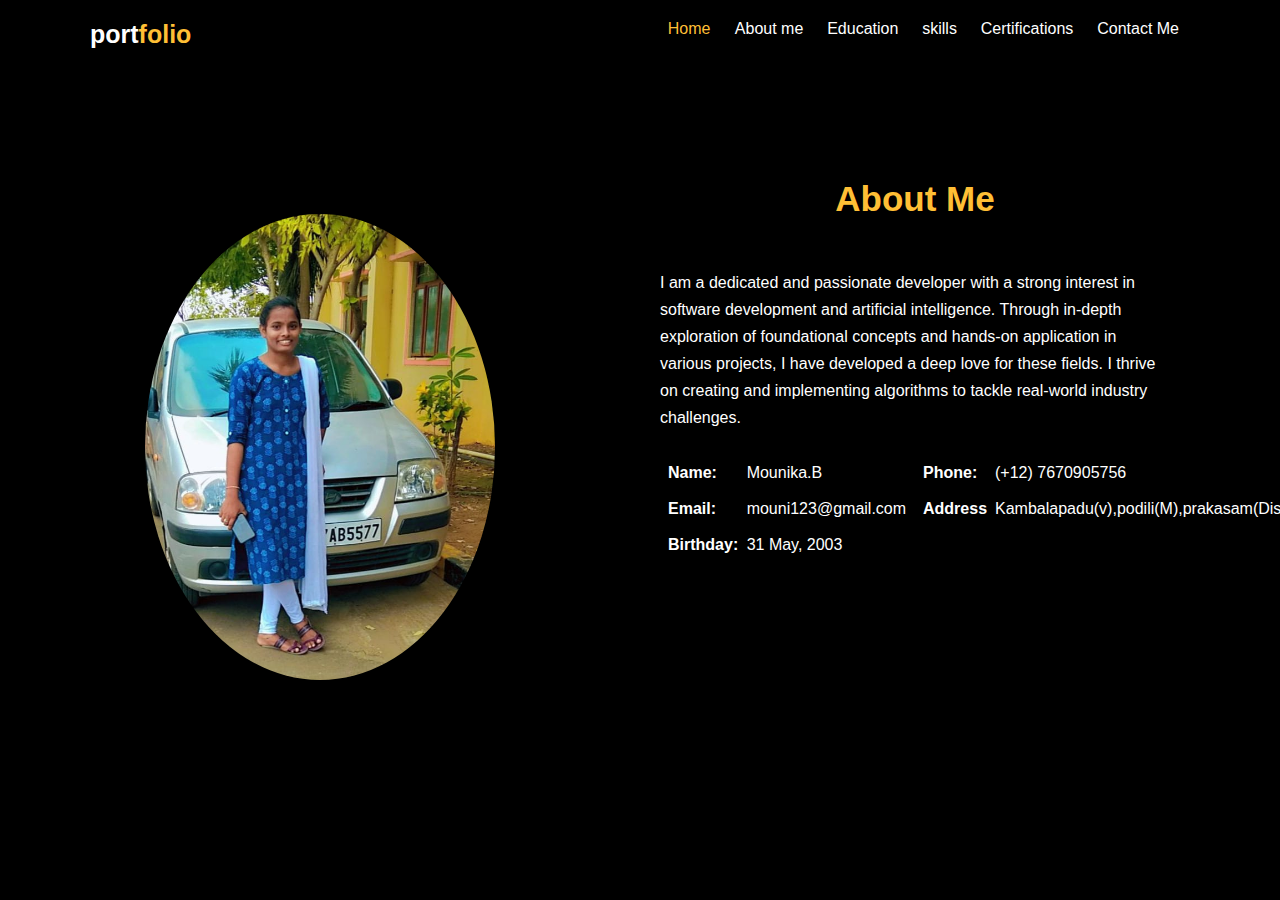
<file: about.html>
<!DOCTYPE html>
 <html>
 <head>
 <title>Student Portfolio Website Template</title>
 <meta charset="utf-8">
 <meta name="viewport" content="width=device-width, initial-scale=1">
 <link rel="stylesheet" href="https://maxcdn.bootstrapcdn.com/font-awesome/4.7.0/css/font-awesome.min.css">
 <link rel="stylesheet" href="style.css">
 </head>
 <body>
  <div class="main-panel">
    <div class="container">
      <div class="width-33 logo">port<span class="span-col">folio</span>
      </div>
      <div class="width-66">
        <nav>
          <a href="index.html">
            <span class="span-col">Home</span>
          </a>
          <a href="about.html">About me</a>
          <a href="education.html">Education</a>
          <a href="skills.html">skills</a>
          <a href="c.html">Certifications</a>
          <a href="contact.html">Contact Me</a>
        </nav>
      </div>
    </div>
    <div class="main-section bg-lightgrey">
        <div class="container">
          <div class="width-50">
            <img src="mouni.jpg" class="about-img">
          </div>
          <div class="width-50">
            <div class="about-us">
              <h2 class="heading-text">About Me</h2>
             <!----<h3>I am available for UI UX Design Project</h3>-->
              <p> I am a dedicated and passionate developer with a strong interest in software development and artificial intelligence. Through in-depth exploration of foundational concepts and hands-on application in various projects, I have developed a deep love for these fields. I thrive on creating and implementing algorithms to tackle real-world industry challenges.</p>
              
              <div class="width-50 mt-20">
                <table cellspacing="8" cellpadding="8">
                  <tr>
                    <th>Name:</th>
                    <td>Mounika.B</td>
                  </tr>
                  <tr>
                    <th>Email:</th>
                    <td> mouni123@gmail.com</td>
                  </tr>
                  <tr>
                    <th>Birthday:</th>
                    <td> 31 May, 2003</td>
                  </tr>
                </table>
              </div>
              <div class="width-50 mt-20">
                <table cellspacing="8" cellpadding="8">
                  <tr>
                    <th>Phone:</th>
                    <td>(+12) 7670905756</td>
                  </tr>
                  <tr>
                    <th>Address</th>
                    <td>Kambalapadu(v),podili(M),prakasam(Dist),A.P</td>
                  </tr>
                 
                </table>
              </div>
            </div>
          </div>
        </div>
      </div>
     </body>
     </html>
</file>
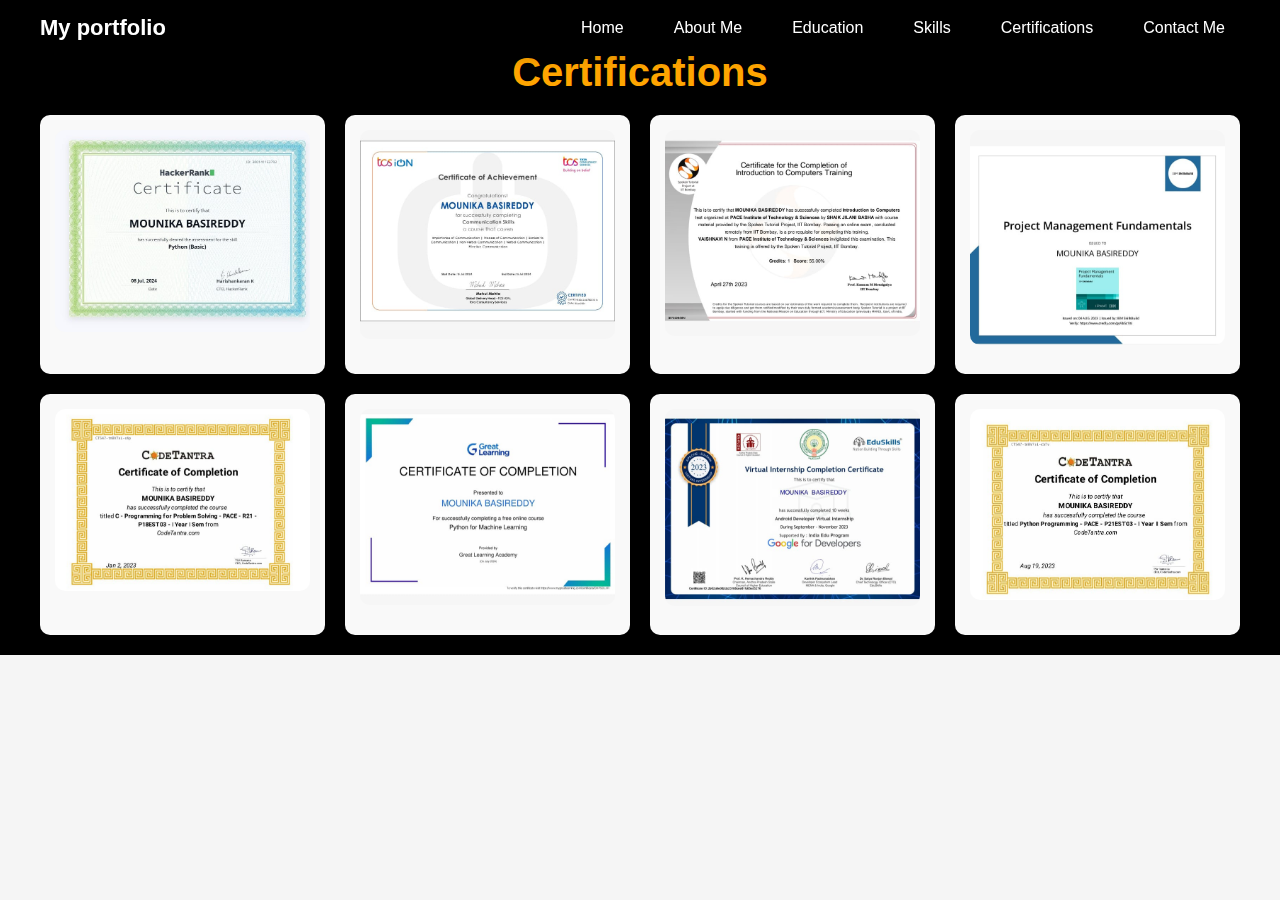
<file: c.html>
<!DOCTYPE html>
<html lang="en">
<head>
    <meta charset="UTF-8">
    <meta name="viewport" content="width=device-width, initial-scale=1.0">
    <title>Portfolio</title>
    <link rel="stylesheet" href="cc.css">
</head>
<body>
   
    <!-- Navbar Section -->
    <nav>
        <div class="navbar">
            <div class="logo">
                <a href="#">My portfolio</a>
            </div>
            <ul class="nav-links">
                <li><a href="index.html">Home</a></li>
                <li><a href="about.html">About Me</a></li>
                <li><a href="education">Education</a></li>
                <li><a href="skills.html">Skills</a></li>
                <li><a href="c.html">Certifications</a></li>
                <li><a href="contact.html">Contact Me</a></li>
            </ul>
            <div class="menu-toggle">
                <i class="fas fa-bars"></i>
            </div>
        </div>
    </nav>
    
    <!-- Certifications Section (Below the Navbar) -->
    <section id="certifications">
        <h2>Certifications</h2>
        <div class="certificates">
            <div class="certificate">
                <img src="IMG-20240724-WA0011.jpg" alt="Certificate 1">
              
            </div>
            <div class="certificate">
                <img src="IMG-20240724-WA0010.jpg" alt="Certificate 2">
             
            </div>
            <div class="certificate">
                <img src="sp.jpg" alt="Certificate 3">
                
            </div>
            <div class="certificate">
                <img src="IMG-20240724-WA0007.jpg" alt="Certificate 4">
               
            </div>
            <div class="certificate">
                <img src="p1.jpg" alt="Certificate 5">
               
            </div>
            <div class="certificate">
                <img src="IMG-20240724-WA0001.jpg" alt="Certificate 6">
               
            </div>
            <div class="certificate">
                <img src="IMG-20240724-WA0009.jpg" alt="Certificate 7">
              
            </div>
            <div class="certificate">
                <img src="p.jpg" alt="Certificate 8">
              
            </div>
        </div>
    </section>

    <script>
      // For Navbar Toggle on Mobile
      const menuToggle = document.querySelector('.menu-toggle');
      const navLinks = document.querySelector('.nav-links');

      menuToggle.addEventListener('click', () => {
        navLinks.classList.toggle('active');
      });
    </script>
</body>
</html>
</file>
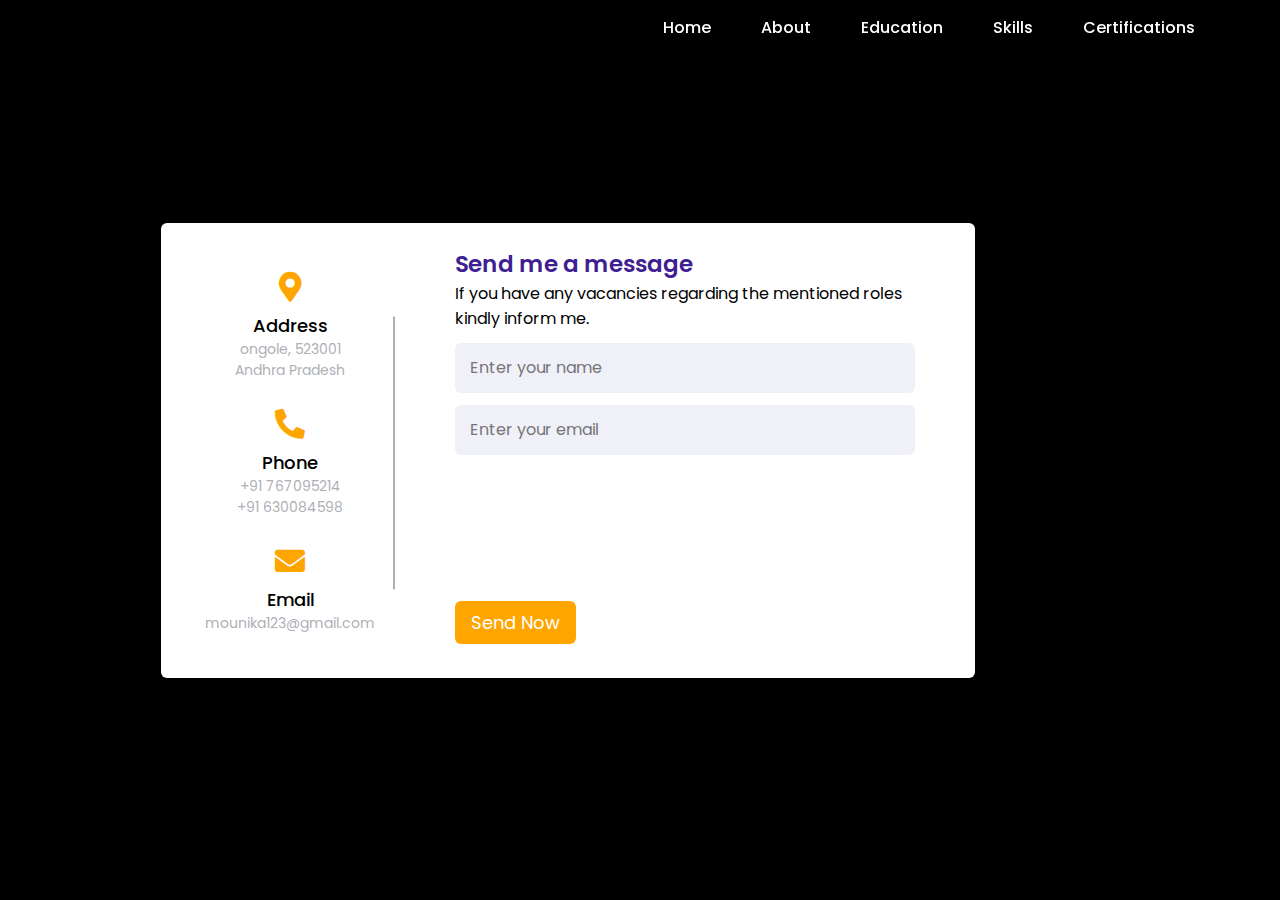
<file: contact.html>
<!DOCTYPE html>
<!-- Created By CodingLab - www.codinglabweb.com -->
<html lang="en" dir="ltr">
  <head>
    <meta charset="UTF-8">
    <title> Responsive Contact Us Form  | CodingLab </title>
    <link rel="stylesheet" href="contact.css">
    
    <!-- Fontawesome CDN Link -->
    <link rel="stylesheet" href="https://cdnjs.cloudflare.com/ajax/libs/font-awesome/5.15.2/css/all.min.css"/>
     <meta name="viewport" content="width=device-width, initial-scale=1.0">
   </head>
<body>
  <form action="messagesent.html">
  <nav>
    <div class="navbar">
      <div class="logo"><a href="#"></a></div>
      <ul class="nav-links">
        <li><a href="index1.html">Home</a></li>
        <li><a href="about.html">About</a></li>
        <li><a href="education.html">Education</a></li>
        <li><a href="skills.html">Skills</a></li>
        <li><a href="certification.html.html">Certifications</a></li>
      </ul>
    </div>
  </nav>
 
  <div class="container">
    <div class="content">
      <div class="left-side">
        <div class="address details">
          <i class="fas fa-map-marker-alt"></i>
          <div class="topic">Address</div>
          <div class="text-one">ongole, 523001</div>
          <div class="text-two">Andhra Pradesh</div>
        </div>
        <div class="phone details">
          <i class="fas fa-phone-alt"></i>
          <div class="topic">Phone</div>
          <div class="text-one">+91 767095214</div>
          <div class="text-two">+91 630084598</div>
        </div>
        <div class="email details">
          <i class="fas fa-envelope"></i>
          <div class="topic">Email</div>
          <div class="text-one">mounika123@gmail.com</div>
          
        </div>
      </div>
      <div class="right-side">
        <div class="topic-text">Send me a message</div>
        <p>If you have any vacancies regarding the mentioned roles kindly inform me.</p>
      <form action="#">
        <div class="input-box">
          <input type="text" placeholder="Enter your name">
        </div>
        <div class="input-box">
          <input type="text" placeholder="Enter your email">
        </div>
        <div class="input-box message-box">
          
        </div>
        <div class="button">
          <input type="submit" value="Send Now" >
        </div>
      </form>
    </div>
    </div>
  </div>
  </form>
</body>
</html>
</file>
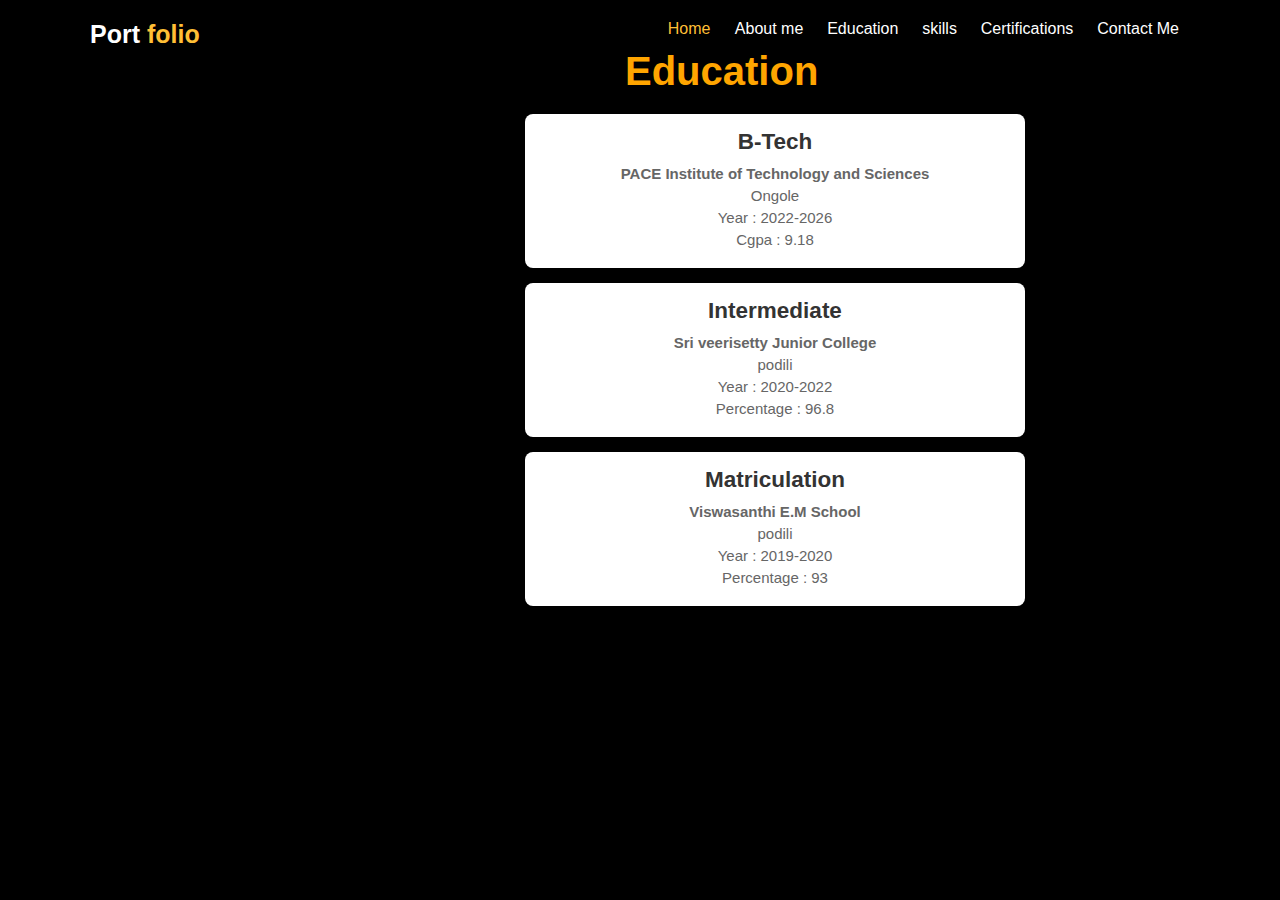
<file: education.html>
<!DOCTYPE html>
<html lang="en">
<head>
    <meta charset="UTF-8">
    <meta name="viewport" content="width=device-width, initial-scale=1.0">
    <title>Portfolio</title>
    <link rel="stylesheet" href="style.css">
   
</head>
<body>
    <div class="main-panel">
        <div class="container">
          <div class="width-33 logo">Port <span class="span-col">folio</span>
          </div>
          <div class="width-66">
            <nav>
              <a href="index.html">
                <span class="span-col">Home</span>
              </a>
              <a href="about.html">About me</a>
              <a href="education.html">Education</a>
              <a href="skills.html">skills</a>
              <a href="c.html">Certifications</a>
              <a href="contact.html">Contact Me</a>
            </nav>
          </div>
        </div>
    <section id="education">
        <h1>Education</h1>
        <div class="education-container">
            <div class="education-item">
                <h2>B-Tech</h2>
                <p><strong>PACE Institute of Technology and Sciences</strong></p>
                <p>Ongole</p>
                <p>Year : 2022-2026</p>
                <p>Cgpa : 9.18</p>
            </div>
            <div class="education-item">
                <h2>Intermediate</h2>
                <p><strong>Sri veerisetty Junior College</strong></p>
                <p>podili</p>
                <p>Year : 2020-2022</p>
                <p>Percentage : 96.8</p>
            </div>
                        <div class="education-item">
                <h2>Matriculation</h2>
                <p><strong>Viswasanthi E.M School</strong></p>
                <p>podili</p>
                <p>Year : 2019-2020</p>
                <p>Percentage : 93</p>
            </div>
           
            <!-- Add more education items as needed -->
        </div>
    </section>
   <!---- <section id="intrests">
      <div class="intrest">
        <h1>Intrests</h1>
      </div>
      
    </section>
    <h1>Intrests</h1>-->
</body>
</html>
</file>
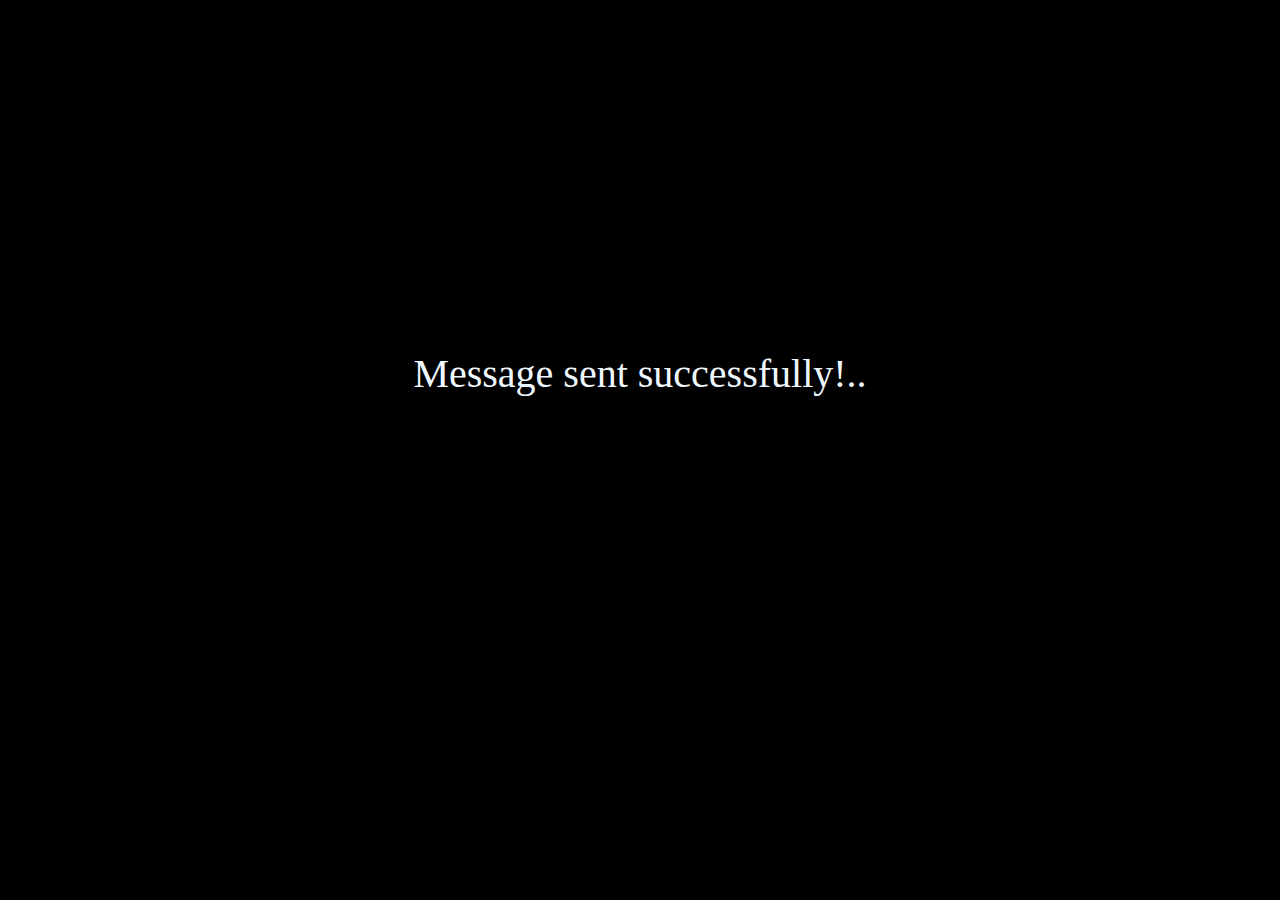
<file: messagesent.html>
<html>
    <head>
        <style>
            body{
                background-color: black;
            }
            p{
                font-size: 40px;
                text-align: center;
                color: aliceblue;
                margin-top: 350px;
            }
        </style>
        <body>
            <p>Message sent successfully!..</p>
        </body>
    </head>
</html>
</file>
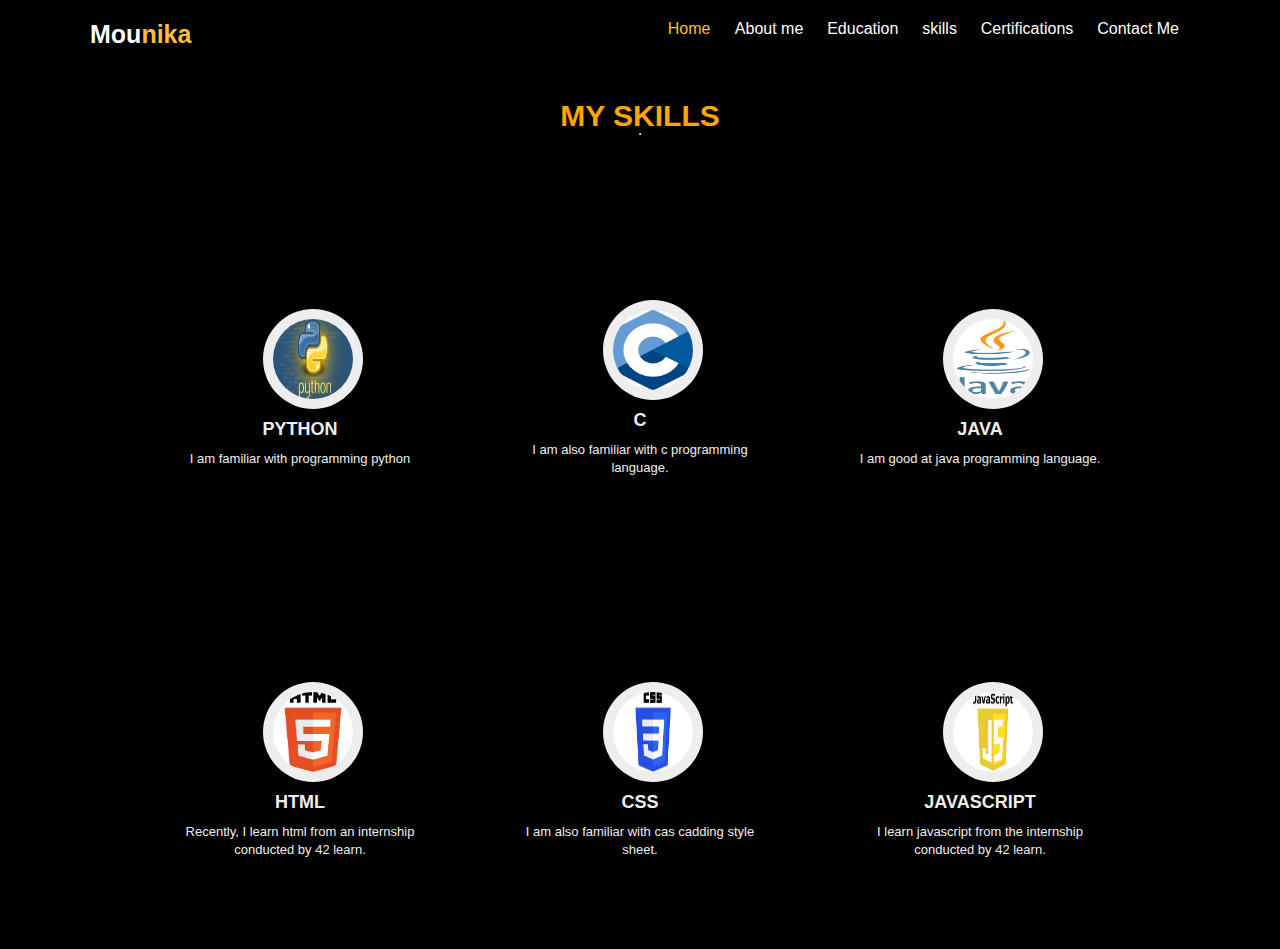
<file: skills.html>
<!DOCTYPE html>
<html lang="en">
<head>
    <meta charset="UTF-8">
    <meta name="viewport" content="width=device-width, initial-scale=1.0">
    <title>MY skills</title>
    <link rel="stylesheet" href="style.css">
</head>
<body>
    <div class="main-panel">
        <div class="container">
          <div class="width-33 logo">Mou<span class="span-col">nika</span>
          </div>
          <div class="width-66">
            <nav>
              <a href="index.html">
                <span class="span-col">Home</span>
              </a>
              <a href="about.html">About me</a>
              <a href="education.html">Education</a>
              <a href="skills.html">skills</a>
              <a href="c.html">Certifications</a>
              <a href="contact.html">Contact Me</a>
            </nav>
          </div>
        </div>
    <div class="wrapper">
        <div class="top_div">
            <h1>MY Skills</h1>
            <hr>
        </div>
        <div class="content">
            <img src="python.jpg" alt="">
            <h2>python</h2>
            <p>I am familiar with programming
                 python
            </p>
        </div>
       
        <div class="content">
            <img src="c.jpg" alt="">
            <h2>c</h2>
            <p>I am also familiar with c programming language.
            </p>
        </div>
        <div class="content">
            <img src="java.jpg" alt="">
            <h2>java</h2>
            <p>I am good at java programming language.
            </p>
        </div>
        <div class="content">
            <img src="html.jpg" alt="">
            <h2>html</h2>
            <p>Recently, I learn html from an internship conducted by 42 learn.
            </p>
        </div>
        <div class="content">
            <img src="css.jpg" alt="">
            <h2>css</h2>
            <p>I am also familiar with cas cadding style sheet.
            </p>
        </div>
        <div class="content">
            <img src="js.jpg" alt="">
            <h2>javascript</h2>
            <p>I learn javascript from the internship conducted by 42 learn.
            </p>
        </div>
    </div>
    
</body>
</html>
</file>
<file: style.css>
/*COMMON CSS SECTION*/
  * {
	box-sizing: border-box;
	margin: 0;
	padding: 0;
	-outline: 0;
	font-family:Roboto, sans-serif, arial;
}
html, body 
	{
	font-size: 14px;
	font-weight: 400;
	background: #000000;
	color: #fff;
}
.container {
	width: 1100px;
	margin: 0px auto;
	display: table;
}
.width-33 {
	width: 33%;
	float: left;
}
.width-66 {
	width: 66%;
	float: left;
}
/*MENU SECTION*/
.main-panel {
	width: 100%;
	float: left;
	padding-top: 20px;
	padding-bottom: 50px;
	height: 100vh;
}

.logo {
	font-size: 25px;
	font-weight: 600;
}

.span-col {
	color: #ffbf35;
}

nav {
	float: right;
}

nav a {
	text-decoration: none;
	font-size: 16px;
	font-weight: 500;
	margin-left: 20px;
	color: white;
}
/*Main BANNER*/
.width-50 {
	float: left;
	width: 50%;
}
.banner-section {
	width: 100%;
	float: left;
	margin-top: 25vh;
}
.banner-section h1 {
	font-size: 48px;
	margin-top: 10px;
	font-weight: bolder;
}
.banner-section h2 {
	font-size: 20px;
	line-height: 25px;
	margin-top: 10px;
	font-weight: 400;
}
.banner-section a {
	float: left;
	text-decoration: none;
	font-size: 18px;
	margin-top: 20px;
	border-radius: 50%;
	text-align: center;
	border: 2px solid #ffbf35;
	color: #ffbf35;
	margin-left: 10px;
	height: 50px;
	width: 50px;
	line-height: 50px;
}
/*Main BANNER IMAGE*/
.main-panel img {
	margin-top: 10%;
	width: 100%;
	margin-left: 10%;
}
/*ABOUT US SECTION*/
.main-section {
	width: 100%;
	float: left;
	padding: 110px 0px 110px 0px;
}
.width-100 {
	width: 100%;
	float: left;
}
.mt-20 {
	margin-top: 20px;
}
.heading-text {
	width: 100%;
	float: left;
	font-size: 35px;
	text-align: center;
	margin-bottom: 50px;
	color: #ffbf35;
}
.about-img {
	
    width: 100%;
    max-width: 350px;
    height: auto;
    border-radius: 50%;  
   
}
.about-us {
	width: 100%;
	float: left;
	padding: 20px;
}
.about-us p {
	font-size: 16px;
	margin-top: 15px;
	line-height: 27px;
}
table {
	width: 100%;
}
table th,
table td {
	font-size: 16px;
	text-align: left;
	padding: 5px 0px;
}
/* skills */

.skill-section{
    position: relative;
    margin: 100px 0;
}

.heading{
    text-align: center;
    font-size: 40px;
    color: #fff;
    text-transform: capitalize;
    font-weight: 300;
    margin-bottom: 50px;
}

.skills-container{
    width: 95%;
    margin: auto;
    display: grid;
    grid-template-columns: repeat(3, 1fr);
    grid-gap: 100px;
    color: #fff;
}

.skill-card{
    position: relative;
}

.skill-img{
    display: block;
    margin: auto;
    height: 200px;
	border-radius: 70%;
}

.skill-name{
    font-size: 30px;
    font-weight: 300;
    text-align: center;
    text-transform: capitalize;
    margin: 30px 0 20px;
}

.skill-info{
    text-align: center;
    opacity: 0.5;
    font-size: 18px;
    line-height: 30px;
}

.skill-level{
    position: absolute;
    top: 80px;
    right: 0;
    width: 150px;
    height: 150px;
    display: flex;
    justify-content: center;
    align-items: center;
    font-size: 22px;
    border-radius: 50%;
    border: 10px solid;
}

.skill-card:nth-child(1) .skill-level{
    background: #ff4f4f28;
    border-color: #ff4f4f;
    color: #ff4f4f;
}

.skill-card:nth-child(2) .skill-level{
    background: #4fa0ff28;
    border-color: #4fa0ff;
    color: #4fa0ff;
}

.skill-card:nth-child(3) .skill-level{
    background: #ffed4f28;
    border-color: #ffed4f;
    color: #ffed4f;
}

.skill-card:nth-child(4) .skill-level{
    background: #52ff4f28;
    border-color: #52ff4f;
    color: #52ff4f;
}

.skill-card:nth-child(5) .skill-level{
    background: #4fdfff28;
    border-color: #4fdfff;
    color: #4fdfff;
}
.portfolio {
    margin: 4.8rem 0;
    padding: 0 5rem;

}

.port-card {
    padding: 0 !important;
    background: none !important;
    border: 2px solid #000;
	
}

.port-card .image {
    width: 20%;
	
}

.port-card .image img {
    height: 200px;
    width: 100%;
	display: grid;
	grid-template-columns: repeat(3, 1fr);
    border-top-right-radius: 20px;
    border-top-left-radius: 20px;
	
}body {
    font-family: Arial, sans-serif;
}
/* education */

#education {
    padding-right: 900px;
    padding-bottom:200px;
    padding-left:25px;
    background-color:black;
    width:100%;

}

#education h1 {
    margin-bottom: 20px;
    font-size: 40px;
    text-align: center;
    color:orange;
    text-align:center;
	padding-left: 600px;
}

.education-container {
    display: flex;
    /*grid-template-columns: repeat(3,1fr);*/
    flex-direction: column;
    gap: 15px;
    width:1000px;
	text-align: center;
	padding-left: 500px;
    font-size: 15px;
}

.education-item {
 
    background: #fff;
    border-radius: 8px;
    padding: 15px;
    box-shadow: 0 2px 4px rgba(0, 0, 0, 0.1);
}

.education-item h2 {
    margin: 0 0 10px;
    font-size: 1.5em;
    color: #333;
}

.education-item p {
    margin: 5px 0;
    color: #666;
}
#intrests{
  margin-bottom: 0px;
    font-size: 2em;
    text-align: center;
    color:orange;}


/*----skills----*/
.wrapper{
    position: relative;
    font-family: sans-serif;
    min-height: 100vh;
    width: 100%;
    display: flex;
    justify-content: center;
    align-items: center;
    background: black;
    color: #eee;
   flex-wrap: wrap;
}
.top_div{
    position: relative;
    width: 100%;
    display: flex;
    justify-content: center;
    align-items: center;
    flex-direction: column;

}
.top_div h1{
    position: relative;
    font-size: 30px;
    text-transform: uppercase;
    color: orange;
 
}
/*.top_div hr{
    position: relative;
    width: 70px;
    height: 4px;
    border: none;
    background: #12f7ff;
}*/
.content{
    position: relative;
    width: 300px;
    padding: 20px;
    margin: 20px;
    display: flex;
    justify-content: center;
    align-items: center;
    flex-wrap: wrap;
    flex-direction: column;
    text-align: center;
}
.content img{
    position: relative;
    width: 100px;
    height: 100px;
    padding: 10px;
    background: #eee;
    border-radius: 50%;
}

.content h2{
font-size: 18px;
margin: 10px;
text-transform: uppercase;
}
.content p{

    font-size: 13px;
    line-height: 1.4;
}
</file>
<file: cc.css>
/* General Styles */
body {
    font-family: 'Poppins', sans-serif;
    margin: 0;
    padding: 0;
    background-color: #f5f5f5;
  }
  
  /* Navbar Styles */
  nav {
    width: 100%;
    background-color: black;
    position: fixed; /* Fixed position to stay at the top */
    top: 0;
    left: 0;
    z-index: 1000;
    box-shadow: 0 5px 10px rgba(0, 0, 0, 0.1);
  }
  
  .navbar {
    display: flex;
    justify-content: space-between;
    align-items: center;
    padding: 15px 30px;
    max-width: 1200px;
    margin: 0 auto;
  }
  
  .navbar .logo a {
    font-size: 22px;
    font-weight: 600;
    color: white;
    text-decoration: none;
  }
  
  .navbar ul {
    display: flex;
    list-style: none;
    margin: 0;
  }
  
  .navbar ul li {
    margin-left: 20px;
  }
  
  .navbar ul li a {
    font-size: 16px;
    font-weight: 500;
    color: white;
    text-decoration: none;
    padding: 8px 15px;
    transition: background-color 0.3s ease;
  }
  
  .navbar ul li a:hover {
    color: orange;
 
  }
  
  /* Mobile Menu Toggle */
  .menu-toggle {
    display: none;
  }
  
  @media (max-width: 768px) {
    .navbar ul {
      display: none;
      flex-direction: column;
      width: 100%;
      background-color: black;
      position: absolute;
      top: 60px;
      left: 0;
    }
  
    .navbar ul.active {
      display: flex;
    }
  
    .navbar ul li {
      margin: 10px 0;
      text-align: center;
    }
  
    .navbar .menu-toggle {
      display: block;
      cursor: pointer;
    }
  
    .navbar .menu-toggle i {
      color: white;
      font-size: 24px;
    }
  }
  
  /* Section Title */
  section h2 {
    text-align: center;
    font-size: 2.5em;
    margin-top: 15px; /* Adjusted for the height of the navbar */
    color: orange;
    margin-bottom: 20px;
  }
  
  /* Certifications Section */
  #certifications {
    padding: 20px;
    background-color: black;
    margin-top: 15px;
  }
  
  /* Grid Layout for Certificates */
  .certificates {
    display: grid;
    grid-template-columns: repeat(4,1fr);
    grid-gap: 20px;
    justify-items: center;
    padding: 0 20px;
  }
  
  .certificate {
    background-color: #f9f9f9;
    border-radius: 10px;
    padding: 15px;
    box-shadow: 0 4px 8px rgba(0, 0, 0, 0.1);
    transition: transform 0.3s ease, box-shadow 0.3s ease;
    text-align: center;
  }
  
  .certificate img {
    max-width: 100%;
    height: auto;
    border-radius: 10px;
    margin-bottom: 10px;
  }
  
  .certificate p {
    margin: 10px 0;
    font-size: 1em;
    color: #555;
  }
  
  /* Hover Effects */
  .certificate:hover {
    transform: translateY(-10px);
    box-shadow: 0 6px 12px rgba(0, 0, 0, 0.15);
  }
  
  /* Responsive Styles */
  @media (max-width: 768px) {
    section h2 {
      font-size: 2em;
    }
  
    .certificates {
      grid-template-columns: repeat(auto-fit, minmax(150px, 1fr));
      grid-gap: 10px;
    }
  
    .certificate {
      padding: 10px;
    }
  }
  
  @media (max-width: 480px) {
    section h2 {
      font-size: 1.8em;
    }
  
    .certificates {
      grid-template-columns: 1fr;
    }
  
    .certificate {
      padding: 8px;
    }
  
    .certificate img {
      max-width: 80%;
    }
  
    .certificate p {
      font-size: 0.9em;
    }
  }
</file>
<file: contact.css>
/* Google Font CDN Link */
@import url('https://fonts.googleapis.com/css2?family=Poppins:wght@200;300;400;500;600;700&display=swap');
*{
  margin: 0;
  padding: 0;
  box-sizing: border-box;
  font-family: "Poppins" , sans-serif;
}
body{
  min-height: 100vh;
  width: 100%;
  background: black;
  display: flex;
  align-items: center;
  justify-content: center;
}
/* Navbar Styles */
nav {
    width: 100%;
    background-color: black;
    position: fixed;
    top: 0;
    left: 0;
    z-index: 1000;
    box-shadow: 0 5px 10px rgba(0, 0, 0, 0.1);
  }
  
  .navbar {
    display: flex;
    justify-content: space-between;
    align-items: center;
    padding: 15px 30px;
    max-width: 1200px;
    margin: 0 auto;
  }
  
  .navbar .logo a {
    font-size: 22px;
    font-weight: 600;
    color: white;
    text-decoration: none;
  }
  
  .navbar ul {
    display: flex;
    list-style: none;
  }
  
  .navbar ul li {
    margin-left: 20px;
  }
  
  .navbar ul li a {
    font-size: 16px;
    font-weight: 500;
    color: white;
    text-decoration: none;
    padding: 8px 15px;
    transition: background-color 0.3s ease;
  }
  
  .navbar ul li a:hover {
   color: orange;
   
  }
  
  /* Responsive Navbar for Mobile */
  @media (max-width: 768px) {
    .navbar ul {
      display: none;
      flex-direction: column;
      width: 100%;
      background-color: black;
      position: absolute;
      top: 60px;
      left: 0;
    }
  
    .navbar ul.active {
      display: flex;
    }
  
    .navbar ul li {
      margin: 10px 0;
      text-align: center;
    }
  
    .navbar .menu-toggle {
      display: block;
      cursor: pointer;
    }
  
    .navbar .menu-toggle i {
      color: white;
      font-size: 24px;
    }
  }
  
  /* Navbar Toggle Button (for Mobile View) */
  .menu-toggle {
    display: none;
  }
  

.container{
  width: 85%;
  background: #fff;
  border-radius: 6px;
  padding: 20px 60px 30px 40px;
  box-shadow: 0 5px 10px rgba(0, 0, 0, 0.2);
}
.container .content{
  display: flex;
  align-items: center;
  justify-content: space-between;
}
.container .content .left-side{
  width: 25%;
  height: 100%;
  display: flex;
  flex-direction: column;
  align-items: center;
  justify-content: center;
  margin-top: 15px;
  position: relative;
}
.content .left-side::before{
  content: '';
  position: absolute;
  height: 70%;
  width: 2px;
  right: -15px;
  top: 50%;
  transform: translateY(-50%);
  background: #afafb6;
}
.content .left-side .details{
  margin: 14px;
  text-align: center;
}
.content .left-side .details i{
  font-size: 30px;
  color: orange;
  margin-bottom: 10px;
}
.content .left-side .details .topic{
  font-size: 18px;
  font-weight: 500;
}
.content .left-side .details .text-one,
.content .left-side .details .text-two{
  font-size: 14px;
  color: #afafb6;
}
.container .content .right-side{
  width: 75%;
  margin-left: 75px;
}
.content .right-side .topic-text{
  font-size: 23px;
  font-weight: 600;
  color: #3e2093;
}
.right-side .input-box{
  height: 50px;
  width: 100%;
  margin: 12px 0;
}
.right-side .input-box input,
.right-side .input-box textarea{
  height: 100%;
  width: 100%;
  border: none;
  outline: none;
  font-size: 16px;
  background: #F0F1F8;
  border-radius: 6px;
  padding: 0 15px;
  resize: none;
}
.right-side .message-box{
  min-height: 110px;
}
.right-side .input-box textarea{
  padding-top: 6px;
}
.right-side .button{
  display: inline-block;
  margin-top: 12px;
}
.right-side .button input[type="submit"]{
  color: #fff;
  font-size: 18px;
  outline: none;
  border: none;
  padding: 8px 16px;
  border-radius: 6px;
  background: orange;
  cursor: pointer;
  transition: all 0.3s ease;
}
.button input[type="submit"]:hover{
  background: #5029bc;
}

@media (max-width: 950px) {
  .container{
    width: 90%;
    padding: 30px 40px 40px 35px ;
  }
  .container .content .right-side{
   width: 75%;
   margin-left: 55px;
}
}
@media (max-width: 820px) {
  .container{
    margin: 40px 0;
    height: 100%;
  }
  .container .content{
    flex-direction: column-reverse;
  }
 .container .content .left-side{
   width: 100%;
   flex-direction: row;
   margin-top: 40px;
   justify-content: center;
   flex-wrap: wrap;
 }
 .container .content .left-side::before{
   display: none;
 }
 .container .content .right-side{
   width: 100%;
   margin-left: 0;
 }
}
</file>
